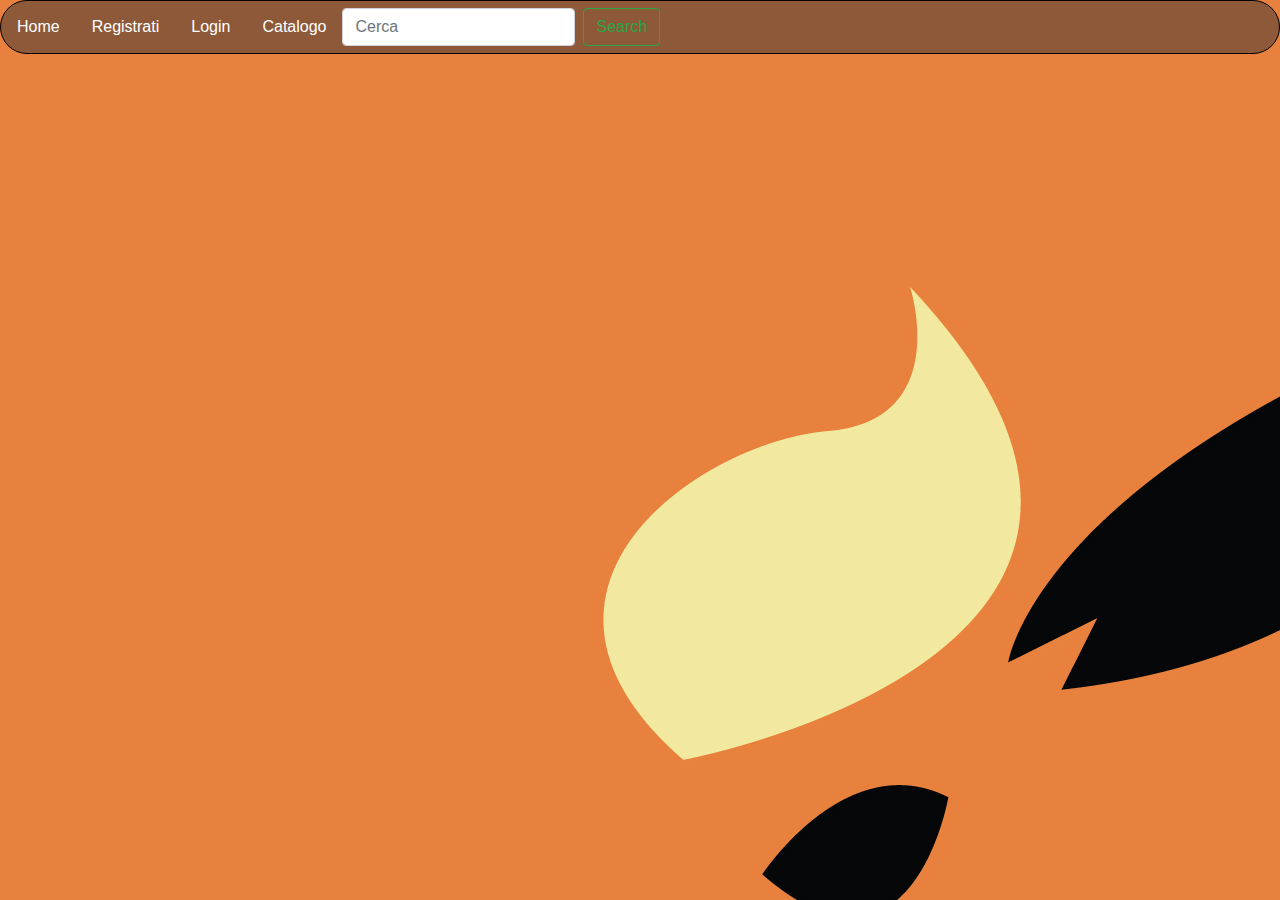
<file: index.html>
<!DOCTYPE html>
<html>
<head>
  <link rel="stylesheet" type="text/css" href="mycss.css">
  <link rel="stylesheet" type="text/css" href="bootstrap/css/bootstrap.css">
</head>
<body class ="index">

   <ul class="nav">
     <li><a href="index.html">Home</a></li>
     <li><a href="registrati.html">Registrati</a></li>
     <li><a href="login.html">Login</a></li>
     <li><a href="catalogo.php">Catalogo</a></li>
     <form method="post" action="Cerca.php" class="form-inline">
       <input class="form-control mr-sm-2" name="identifier" type="search" placeholder="Cerca" aria-label="Search">
       <button class="btn btn-outline-success my-2 my-sm-0" type="submit">Search</button>
     </form>
   </ul>
<div class="container">

</div>
</body>
</html>
</file>
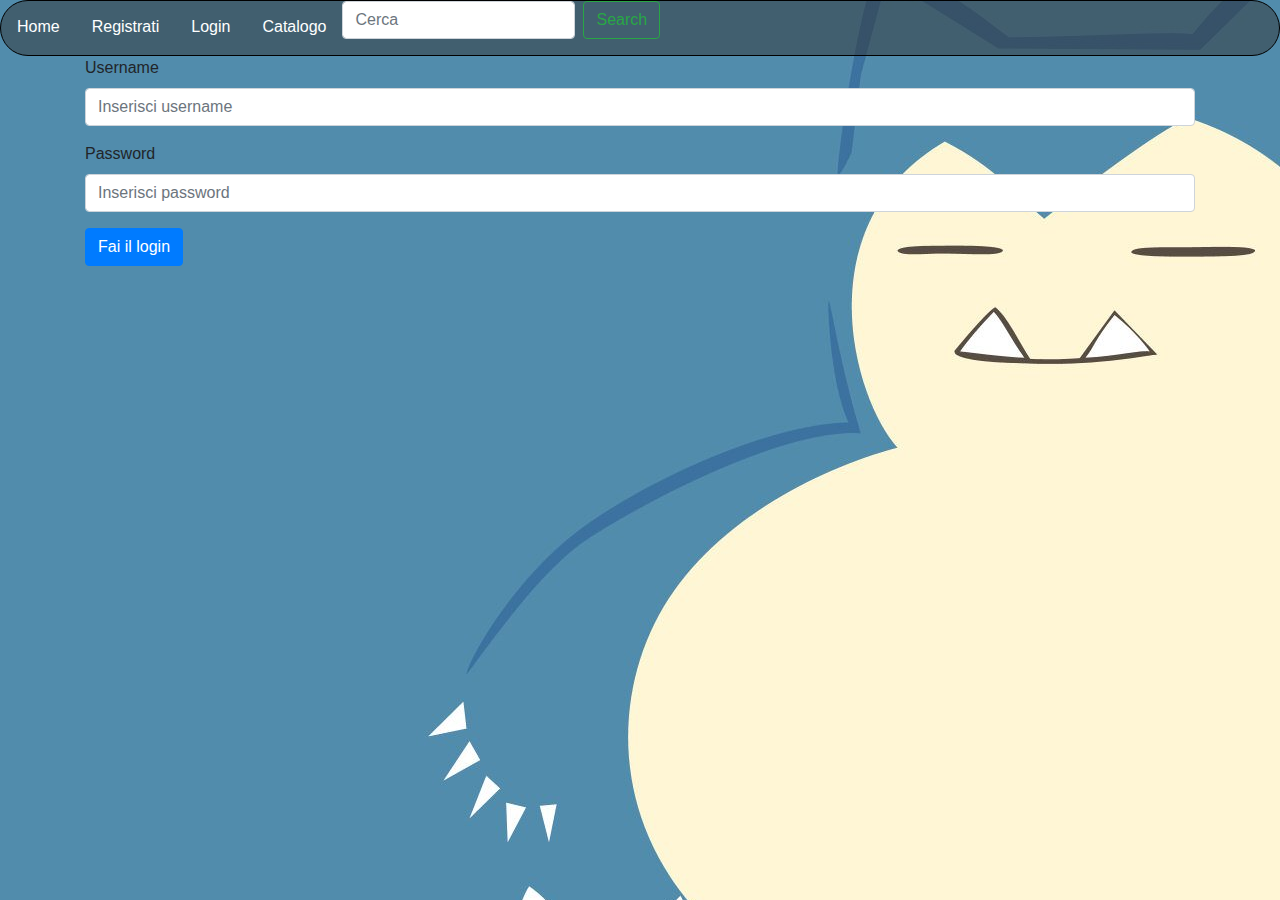
<file: login.html>
<html>
<head>
<link rel="stylesheet" href="bootstrap/css/bootstrap.css">
<link rel="stylesheet" href="mycss.css">

<meta charset="utf-8">
<meta name="viewport" content="width=device-width, initial-scale=1, shrink-to-fit=no">

</head>
<body class="log">

  <ul class="nav">
    <li><a href="index.html">Home</a></li>
    <li><a href="registrati.html">Registrati</a></li>
    <li><a href="login.html">Login</a></li>
    <li><a href="catalogo.php">Catalogo</a></li>
    <form method="post" action="Cerca.php" class="form-inline">
      <input class="form-control mr-sm-2" name="identifier" type="search" placeholder="Cerca" aria-label="Search">
      <button class="btn btn-outline-success my-2 my-sm-0" type="submit">Search</button>
    </form>
  </ul>


<div class="container">

  <form method="post" action="login.php">
    <div class="form-group">
    <label for="exampleInputEmail1">Username</label>
    <input type="text" class="form-control" name="username" aria-describedby="emailHelp" placeholder="Inserisci username">
  </div>
  <div class="form-group">
    <label for="exampleInputPassword1">Password</label>
    <input type="password" class="form-control" name="password" placeholder="Inserisci password">
  </div>
    <button type="submit" class="btn btn-primary">Fai il login</button>
  </form>
</div>

</body>
</html>
</file>
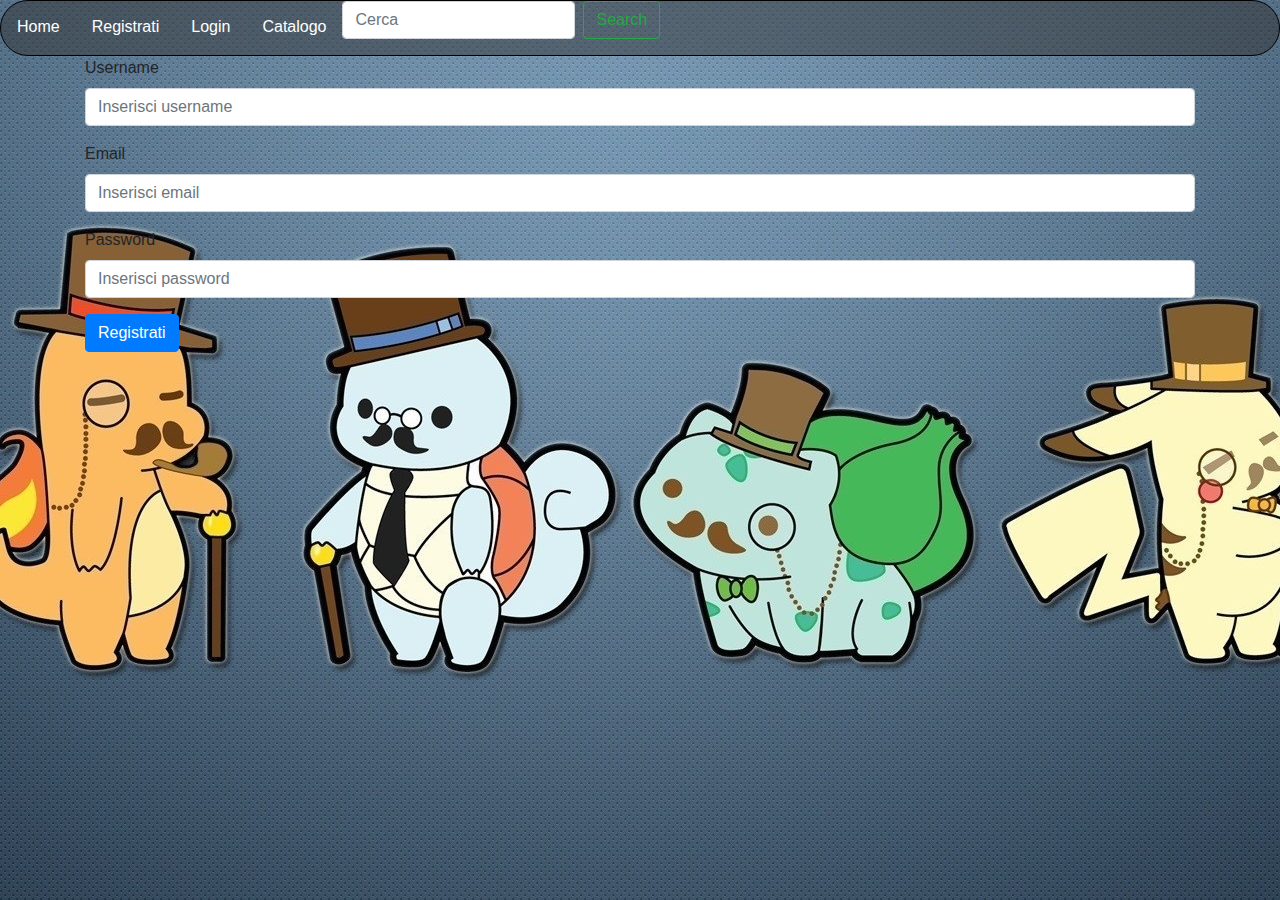
<file: registrati.html>
<html>
<head>
<link rel="stylesheet" href="bootstrap/css/bootstrap.css">
<link rel="stylesheet" href="mycss.css">

<meta charset="utf-8">
<meta name="viewport" content="width=device-width, initial-scale=1, shrink-to-fit=no">

</head>
<body class ="reg">

  <ul class="nav">
    <li><a href="index.html">Home</a></li>
    <li><a href="registrati.html">Registrati</a></li>
    <li><a href="login.html">Login</a></li>
    <li><a href="catalogo.php">Catalogo</a></li>
    <form method="post" action="Cerca.php" class="form-inline">
      <input class="form-control mr-sm-2" name="identifier" type="search" placeholder="Cerca" aria-label="Search">
      <button class="btn btn-outline-success my-2 my-sm-0" type="submit">Search</button>
    </form>
  </ul>

<div class="container">

  <form method="post" action="registrati.php">
  <div class="form-group">
    <label for="exampleInputEmail1">Username</label>
    <input type="text" class="form-control" name="username" aria-describedby="emailHelp" placeholder="Inserisci username">
  </div>
  <div class="form-group">
    <label for="exampleInputEmail1">Email</label>
    <input type="email" class="form-control" name="email" aria-describedby="emailHelp" placeholder="Inserisci email">
  </div>
  <div class="form-group">
    <label for="exampleInputPassword1">Password</label>
    <input type="password" class="form-control" name="password" placeholder="Inserisci password">
  </div>
    <button type="submit" class="btn btn-primary">Registrati</button>
  </form>

</div>
</body>
</html>
</file>
<file: mycss.css>
.nav{
    list-style-type: none;
    margin: 0;
    padding: 0;
    overflow: hidden;
    background-color:rgba(50,50,50,0.5);
    border: 1px solid black;
    border-radius:30px;
}

.main{
  background-color: rgba(50,50,50,0.5);
  color:white;

}
li {
    float: left;
}

li a {
    display: block;
    color: white;
    text-align: center;
    padding: 14px 16px;
    text-decoration: none;
}

li a:hover {
    background-color: white;
    color: #f08080;
    font-weight: bold;
}

.container{
  text-align = center;
}

.reg {
  background: url(reg.jpg) no-repeat center center fixed;
}

.log {
  background: url(login.jpg) no-repeat center center fixed;
}

.cercaImm {
  background: url(cerca.jpg) no-repeat center center fixed;
}

.cat {
  background: url(cat.jpg) no-repeat center center fixed;
}
.index{
  background: url(index.jpg) no-repeat center center fixed;
}
</file>
